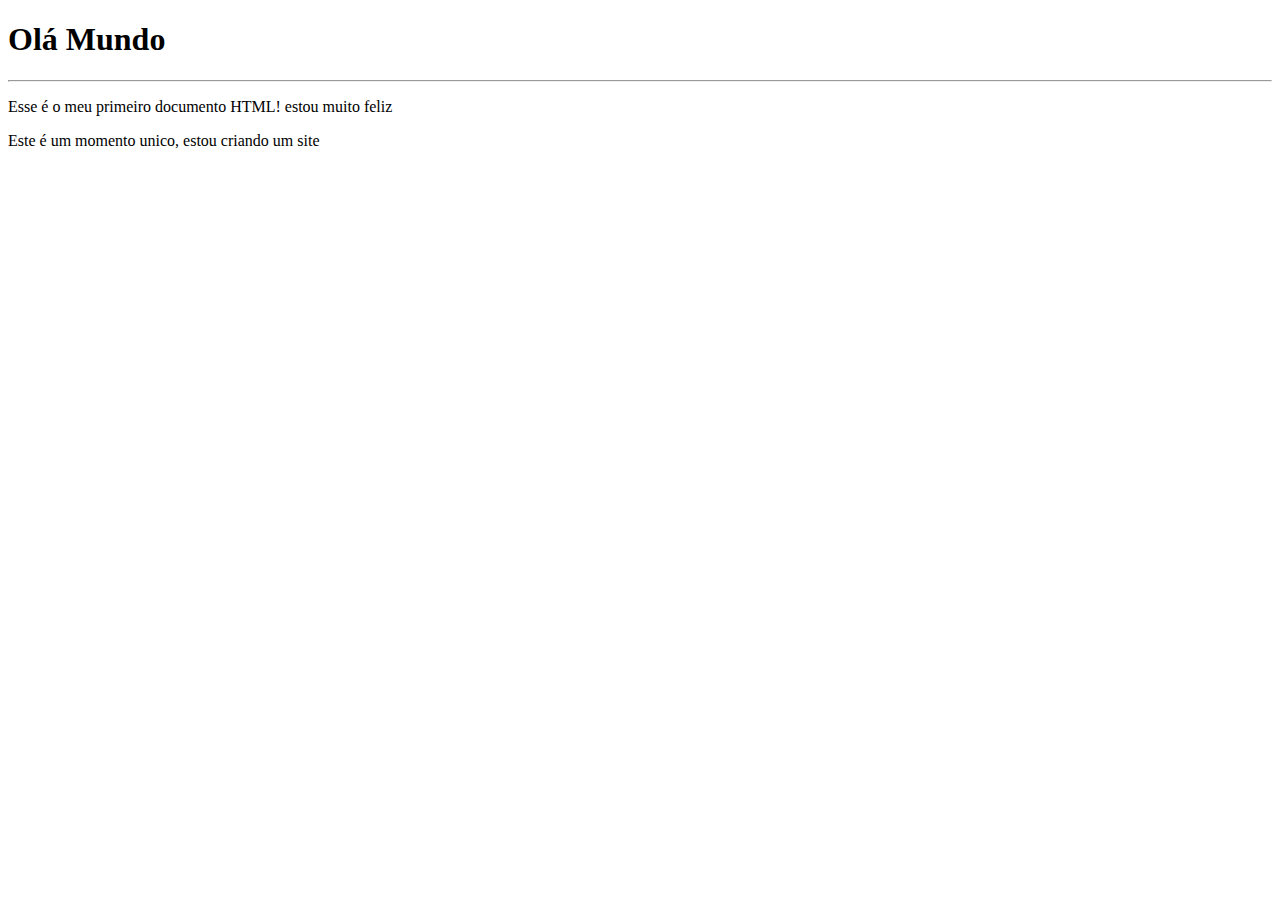
<file: Exercicios/Ex001/index.html>
<!DOCTYPE html>
<html lang="pt-br">
<head>
    <meta charset="UTF-8">
    <meta http-equiv="X-UA-Compatible" content="IE=edge">
    <meta name="viewport" content="width=device-width, initial-scale=1.0">
    <title>Meu primeiro exercicio</title>
</head>
<body>
    <h1>Olá Mundo</h1><hr>
    <p>Esse é o meu primeiro documento HTML! estou muito feliz</p>
    <p>Este é um momento unico, estou criando um site</p>
</body>
</html>
</file>
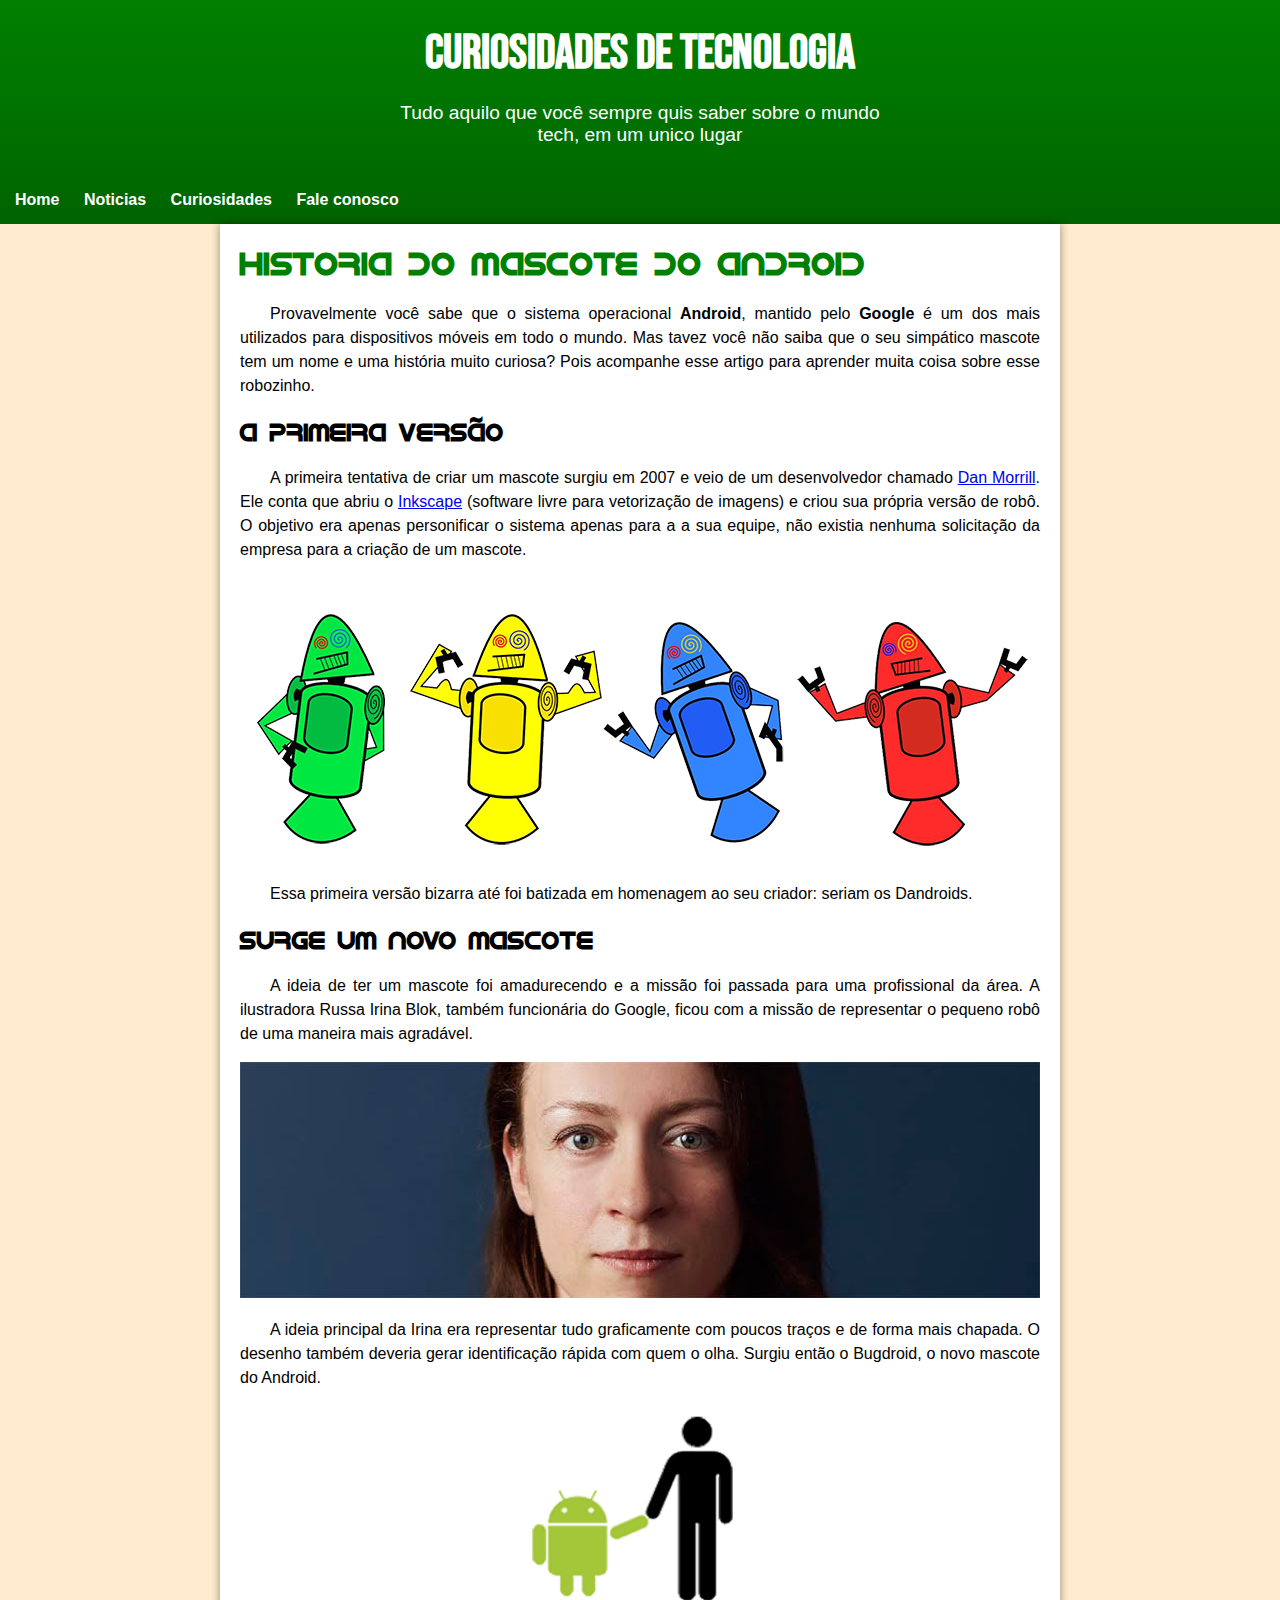
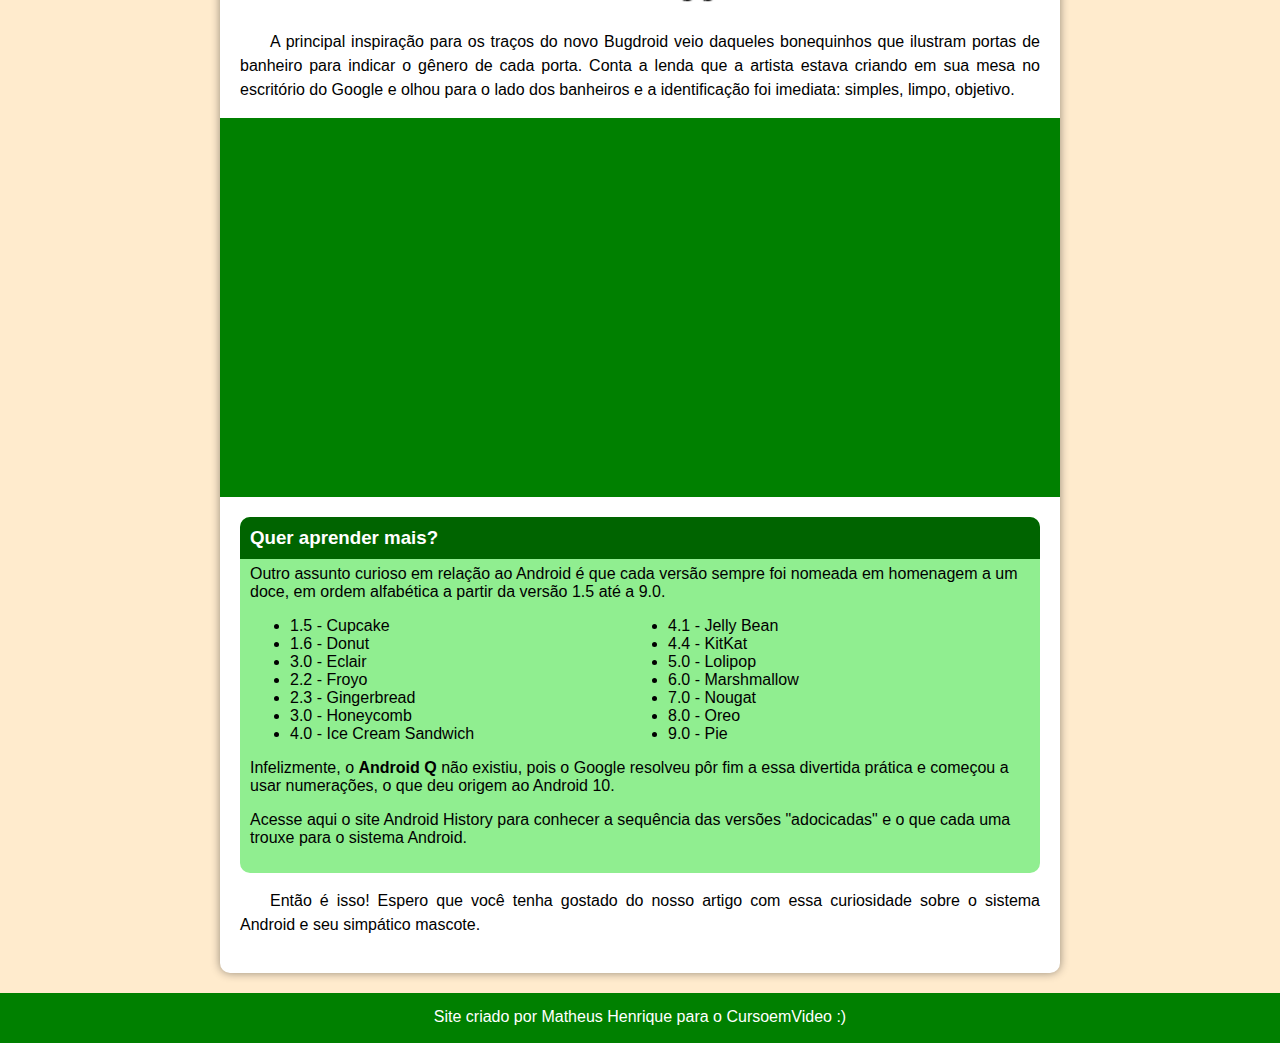
<file: Exercicios/Ex002/index.html>
<!DOCTYPE html>
<html lang="pt-br">
<head>
    <meta charset="UTF-8">
    <meta http-equiv="X-UA-Compatible" content="IE=edge">
    <meta name="viewport" content="width=device-width, initial-scale=1.0">
    <link rel="shortcut icon" href="imagens/favicon.ico" type="image/x-icon">
    <link rel="stylesheet" href="style.css">
    <title>Projeto 10</title>
</head>
<body>
    <header>
        <h1>CURIOSIDADES DE TECNOLOGIA</h1>
        <p>Tudo aquilo que você sempre quis saber sobre o mundo tech, em um unico lugar</p>
            <nav style="text-align: left;">
                <a href="#">Home</a>
                <a href="#">Noticias</a>
                <a href="#">Curiosidades</a>
                <a href="#">Fale conosco</a>
            </nav>
    </header>
    <main>
        <article>
            <h1>Historia do mascote do android</h1>
            <p>Provavelmente você sabe que o sistema operacional <strong>Android</strong>, mantido pelo <strong>Google</strong> é um dos mais utilizados para dispositivos móveis em todo o mundo. Mas tavez você não saiba que o seu simpático mascote tem um nome e uma história muito curiosa? Pois acompanhe esse artigo para aprender muita coisa sobre esse robozinho.</p>
            <h2>A primeira versão</h2>
            <p>A primeira tentativa de criar um mascote surgiu em 2007 e veio de um desenvolvedor chamado <a href="#" target="_blank">Dan Morrill</a>. Ele conta que abriu o <a href="#" target="_blank">Inkscape</a> (software livre para vetorização de imagens) e criou sua própria versão de robô. O objetivo era apenas personificar o sistema apenas para a a sua equipe, não existia nenhuma solicitação da empresa para a criação de um mascote.</p><br>
            <img src="imagens/dan-droids.png" alt="Boneco Android" style="width: 100%;">
            <p>Essa primeira versão bizarra até foi batizada em homenagem ao seu criador: seriam os Dandroids.</p>
            <h2>Surge um novo mascote</h2>
            <p>A ideia de ter um mascote foi amadurecendo e a missão foi passada para uma profissional da área. A ilustradora Russa Irina Blok, também funcionária do Google, ficou com a missão de representar o pequeno robô de uma maneira mais agradável.</p>
            <img src="imagens/irina-blok.jpg" alt="irina block" style="width: 100%;">
            <p>A ideia principal da Irina era representar tudo graficamente com poucos traços e de forma mais chapada. O desenho também deveria gerar identificação rápida com quem o olha. Surgiu então o Bugdroid, o novo mascote do Android.</p>
            <img id="este" src="imagens/bugdroid.png" alt="bugdroid" style="width: 40%; display: block; margin: auto;">
            <p>A principal inspiração para os traços do novo Bugdroid veio daqueles bonequinhos que ilustram portas de banheiro para indicar o gênero de cada porta. Conta a lenda que a artista estava criando em sua mesa no escritório do Google e olhou para o lado dos banheiros e a identificação foi imediata: simples, limpo, objetivo.</p>
            <div id="video">
                <iframe width="560" height="315" src="https://www.youtube.com/embed/l2UDgpLz20M" title="YouTube video player" frameborder="0" allow="accelerometer; autoplay; clipboard-write; encrypted-media; gyroscope; picture-in-picture" allowfullscreen></iframe>
            </div>
            <div id="Extra">
                <h3>Quer aprender mais?</h3>
                <p>Outro assunto curioso em relação ao Android é que cada versão sempre foi nomeada em homenagem a um doce, em ordem alfabética a partir da versão 1.5 até a 9.0.</p>
                <ul>
                    <li>1.5 - Cupcake</li>
                    <li>1.6 - Donut</li>
                    <li>3.0 - Eclair</li>
                    <li>2.2 - Froyo</li>
                    <li>2.3 - Gingerbread</li>
                    <li>3.0 - Honeycomb</li>
                    <li>4.0 - Ice Cream Sandwich</li>
                    <li>4.1 - Jelly Bean</li>
                    <li>4.4 - KitKat</li>
                    <li>5.0 - Lolipop</li>
                    <li>6.0 - Marshmallow</li>
                    <li>7.0 - Nougat</li>
                    <li>8.0 - Oreo</li>
                    <li>9.0 - Pie</li>
                </ul>
                <p>Infelizmente, o <strong>Android Q</strong> não existiu, pois o Google resolveu pôr fim a essa divertida prática e começou a usar numerações, o que deu origem ao Android 10.</p>
                <p>Acesse aqui o site Android History para conhecer a sequência das versões "adocicadas" e o que cada uma trouxe para o sistema Android.</p>
            </div>
            <p>Então é isso! Espero que você tenha gostado do nosso artigo com essa curiosidade sobre o sistema Android e seu simpático mascote.</p>
        </article>
    </main>
    <footer>
        <p>Site criado por Matheus Henrique para o CursoemVideo :)</p>
    </footer>
</body>
</html>
</file>
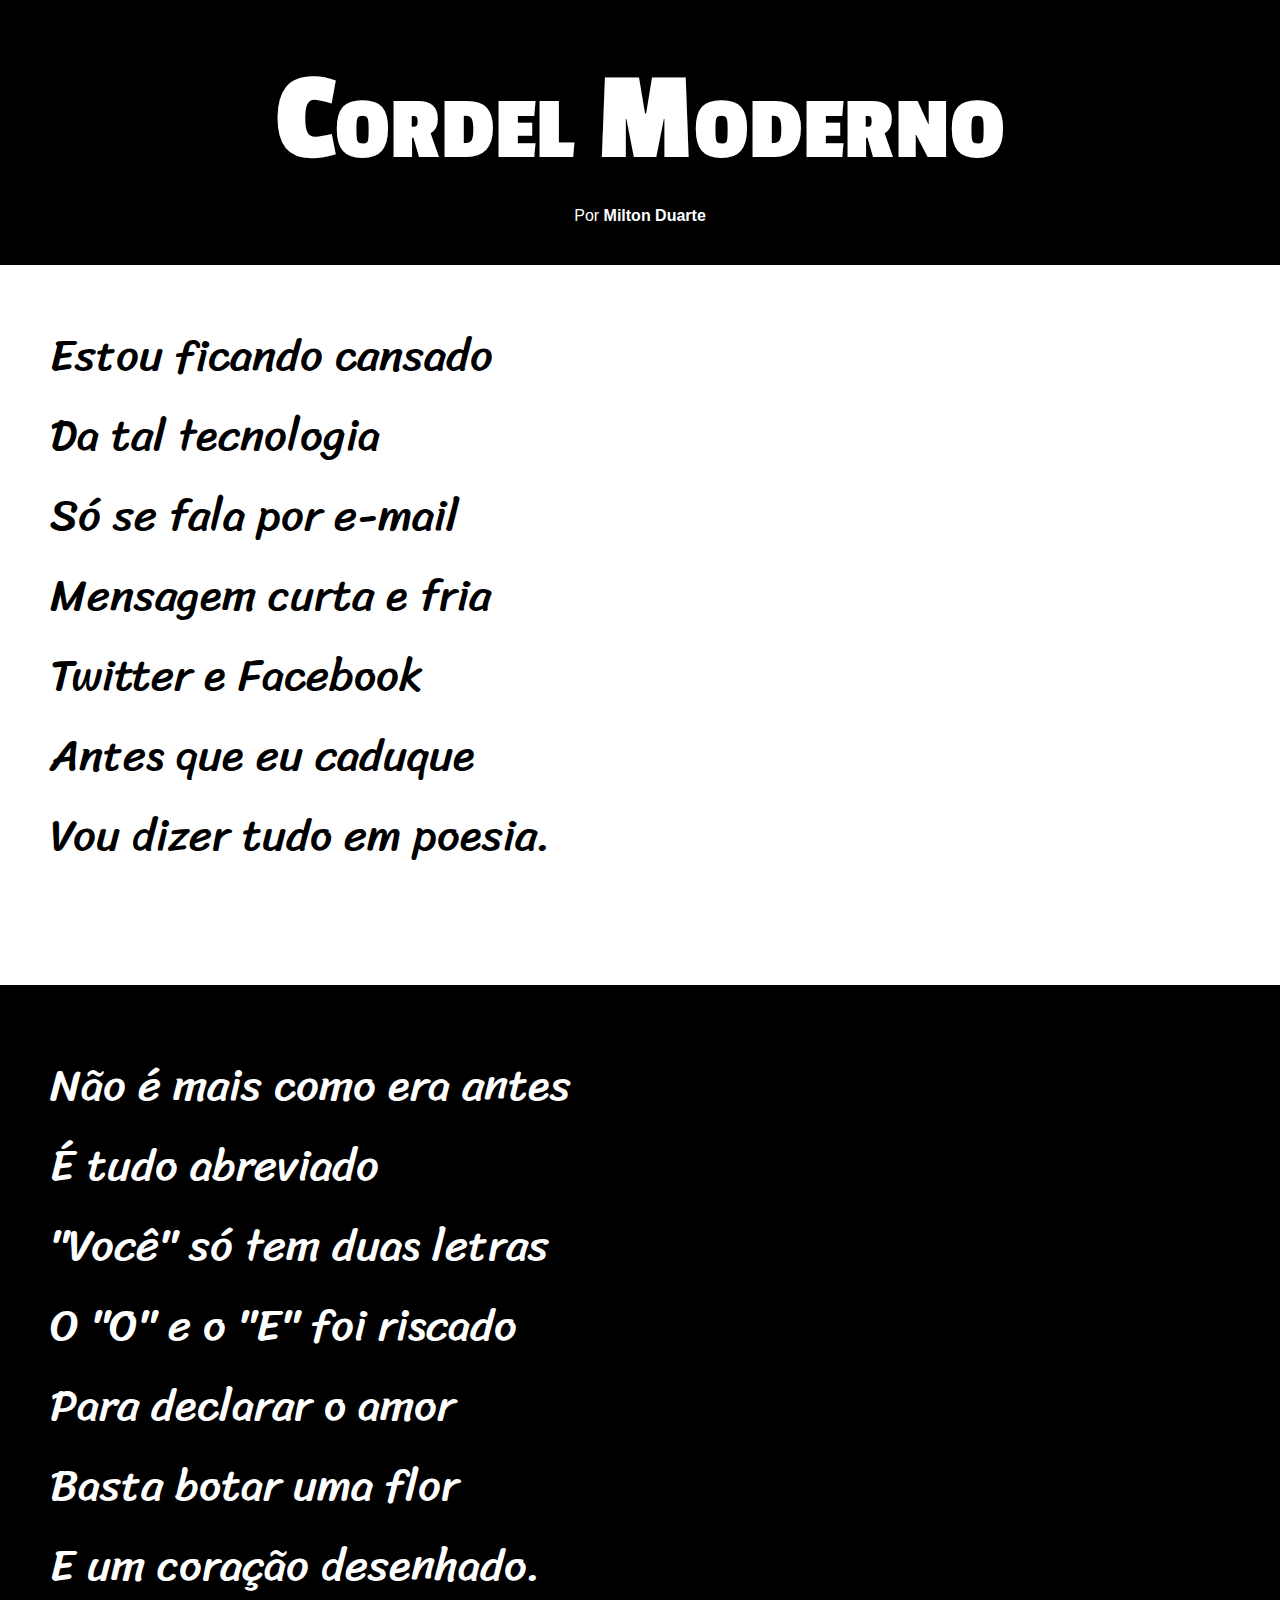
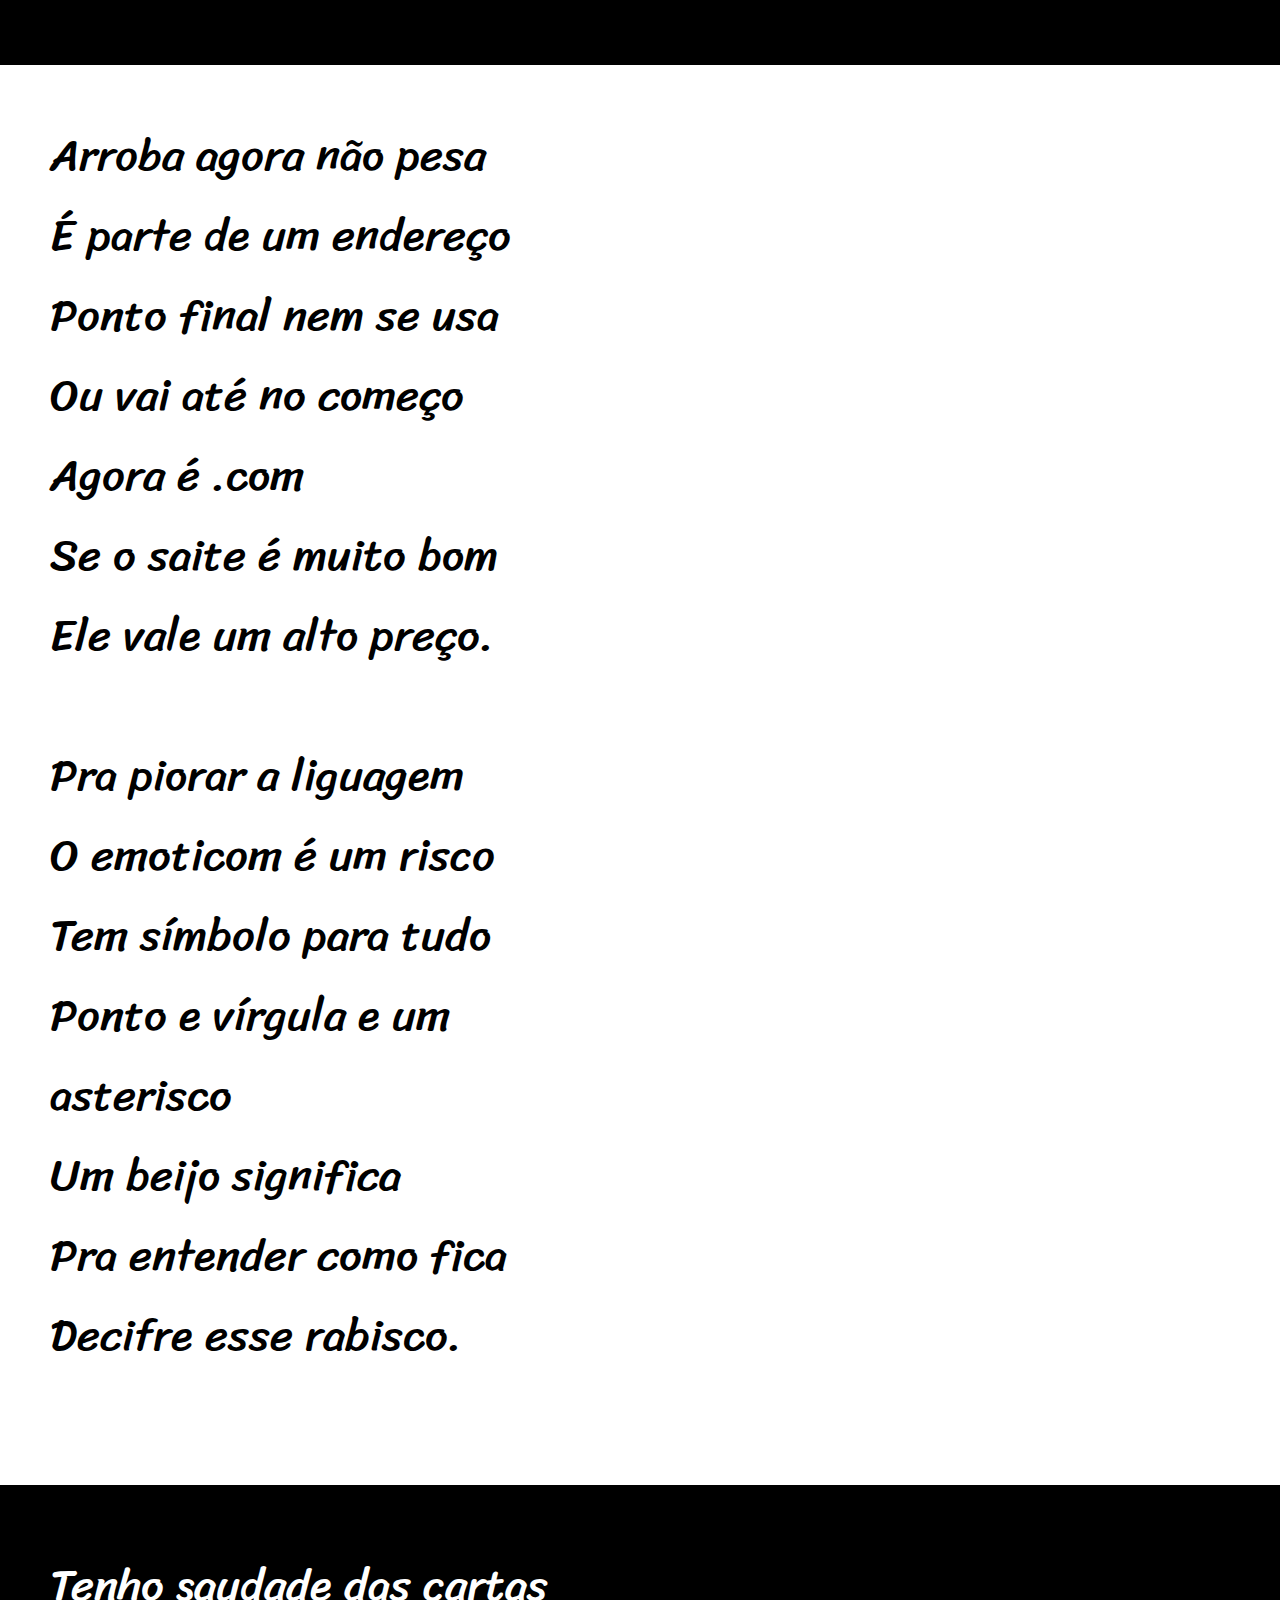
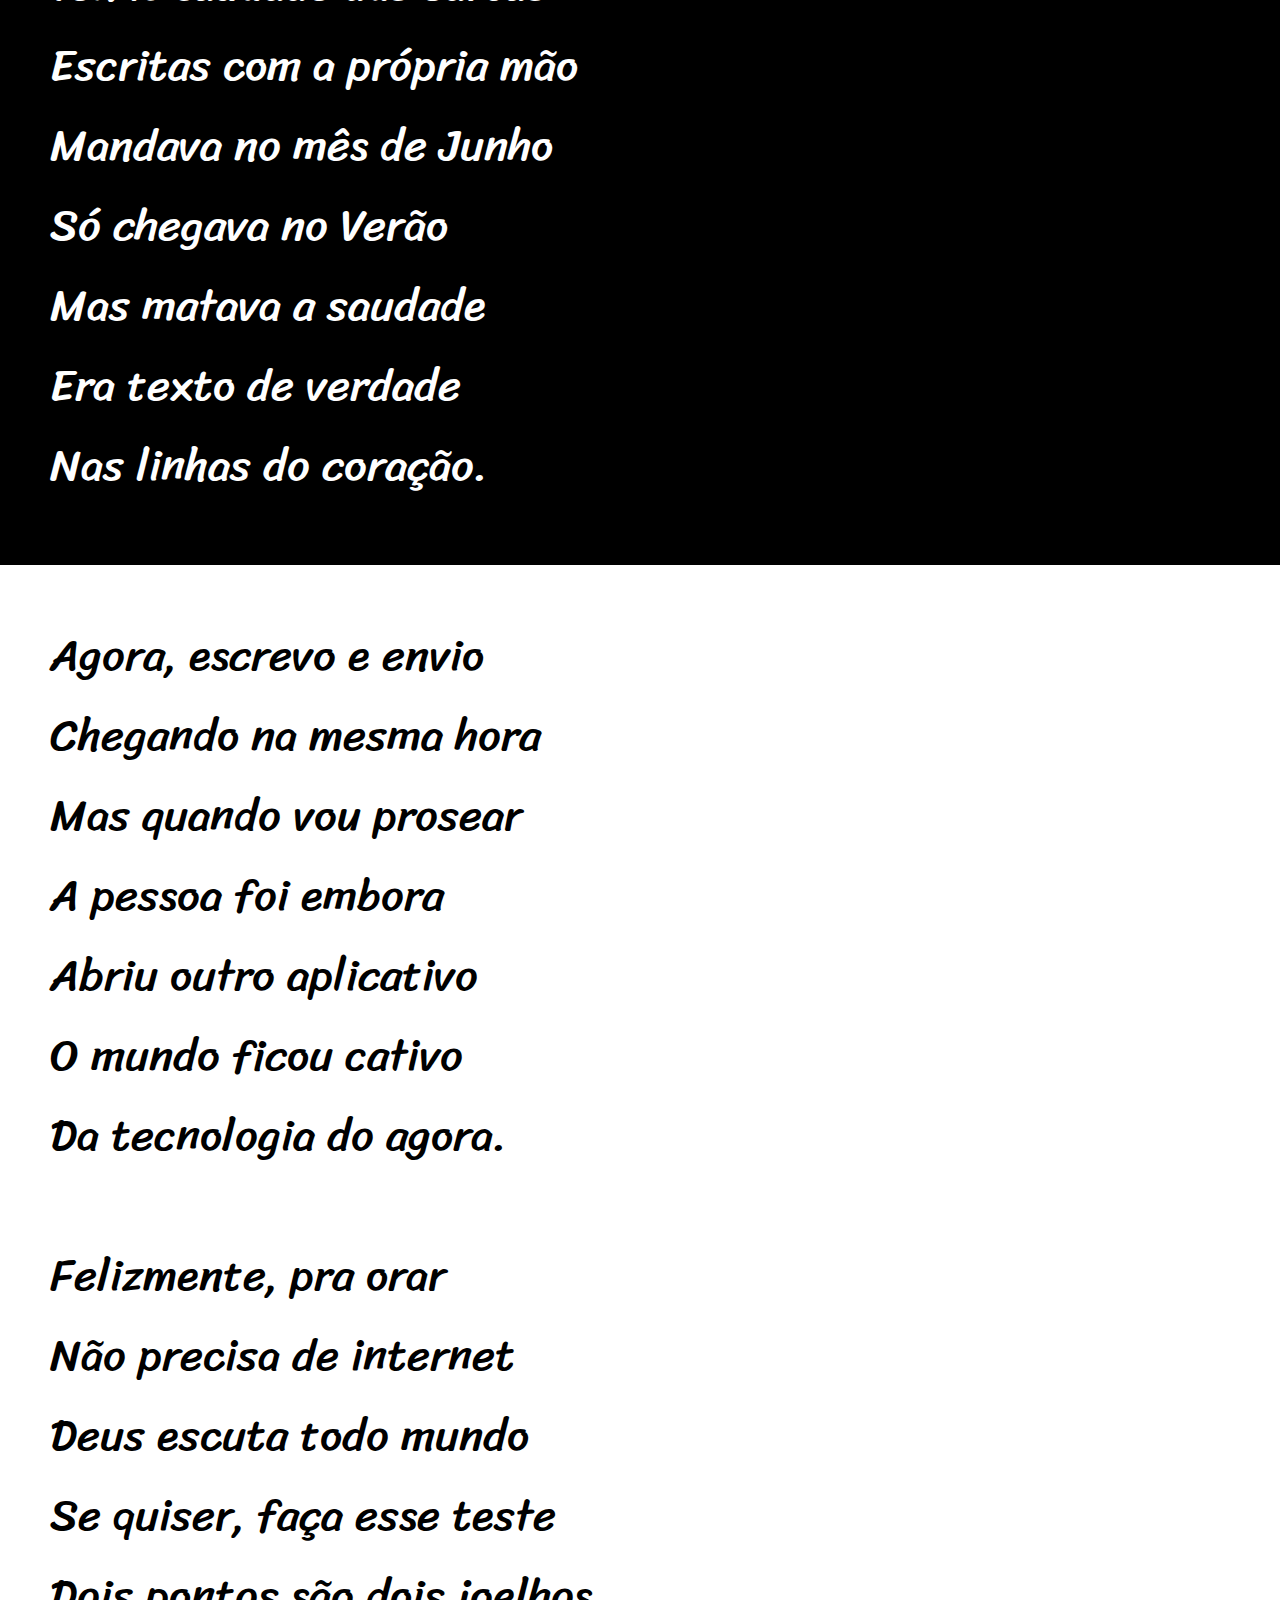
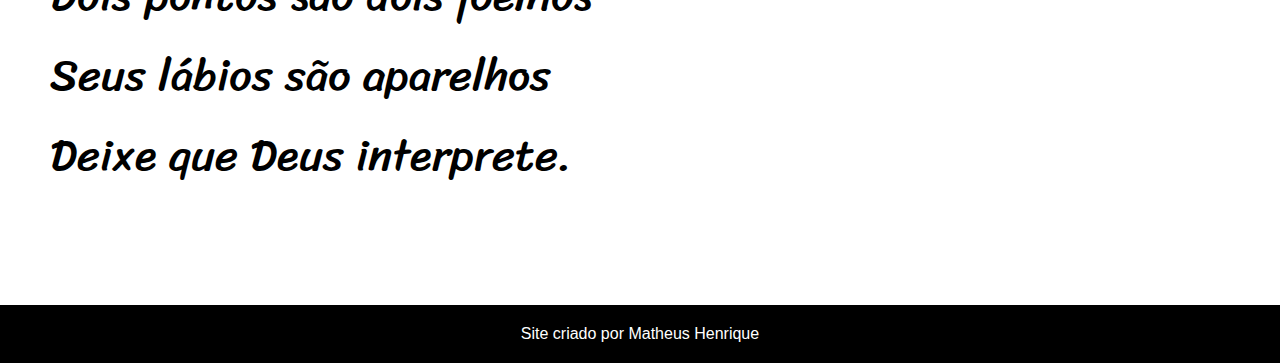
<file: Exercicios/Ex003/index.html>
<!DOCTYPE html>
<html lang="pt-br">
<head>
    <meta charset="UTF-8">
    <meta http-equiv="X-UA-Compatible" content="IE=edge">
    <meta name="viewport" content="width=device-width, initial-scale=1.0">
    <link rel="stylesheet" href="style.css">
    <title>Projeto Cordel</title>
</head>
<body>
    <header>
        <h1>Cordel Moderno</h1>
        <p>Por <a href="https://www.recantodasletras.com.br/poesias/3186743" target="_blank">Milton Duarte</a></p>
    </header>
    <div class="normal">
        <p>
            Estou ficando cansado
            <br>
            Da tal tecnologia
            <br>
            Só se fala por e-mail
            <br>
            Mensagem curta e fria
            <br>
            Twitter e Facebook
            <br>
            Antes que eu caduque
            <br>
            Vou dizer tudo em poesia.
        </p>
    </div>
    <div id="img1" class="normal">
        <p>
            Não é mais como era antes
            <br>
            É tudo abreviado
            <br>
            "Você" só tem duas letras
            <br>
            O "O" e o "E" foi riscado
            <br>
            Para declarar o amor
            <br>
            Basta botar uma flor
            <br>
            E um coração desenhado.
        </p>
    </div>
    <div class="normal">
        <p>
            Arroba agora não pesa
            <br>
            É parte de um endereço
            <br>
            Ponto final nem se usa
            <br>
            Ou vai até no começo
            <br>
            Agora é .com
            <br>
            Se o saite é muito bom
            <br>
            Ele vale um alto preço.
        </p>
        <p>
            Pra piorar a liguagem
            <br>
            O emoticom é um risco
            <br>
            Tem símbolo para tudo
            <br>
            Ponto e vírgula e um asterisco
            <br>
            Um beijo significa
            <br>
            Pra entender como fica
            <br>
            Decifre esse rabisco.
        </p>
    </div>
    <div id="img2" class="normal">
        <p>
            Tenho saudade das cartas
            <br>
            Escritas com a própria mão
            <br>
            Mandava no mês de Junho
            <br>
            Só chegava no Verão
            <br>
            Mas matava a saudade
            <br>
            Era texto de verdade
            <br>
            Nas linhas do coração.
        </p>
    </div>
    <div class="normal">
        <p>
            Agora, escrevo e envio
            <br>
            Chegando na mesma hora
            <br>
            Mas quando vou prosear
            <br>
            A pessoa foi embora
            <br>
            Abriu outro aplicativo
            <br>
            O mundo ficou cativo
            <br>
            Da tecnologia do agora.
        </p>
        <p>
            Felizmente, pra orar
            <br>
            Não precisa de internet
            <br>
            Deus escuta todo mundo
            <br>
            Se quiser, faça esse teste
            <br>
            Dois pontos são dois joelhos
            <br>
            Seus lábios são aparelhos
            <br>
            Deixe que Deus interprete.
        </p>
    </div>
    <footer>
        <p>Site criado por Matheus Henrique</p>
    </footer>
</body>
</html>
</file>
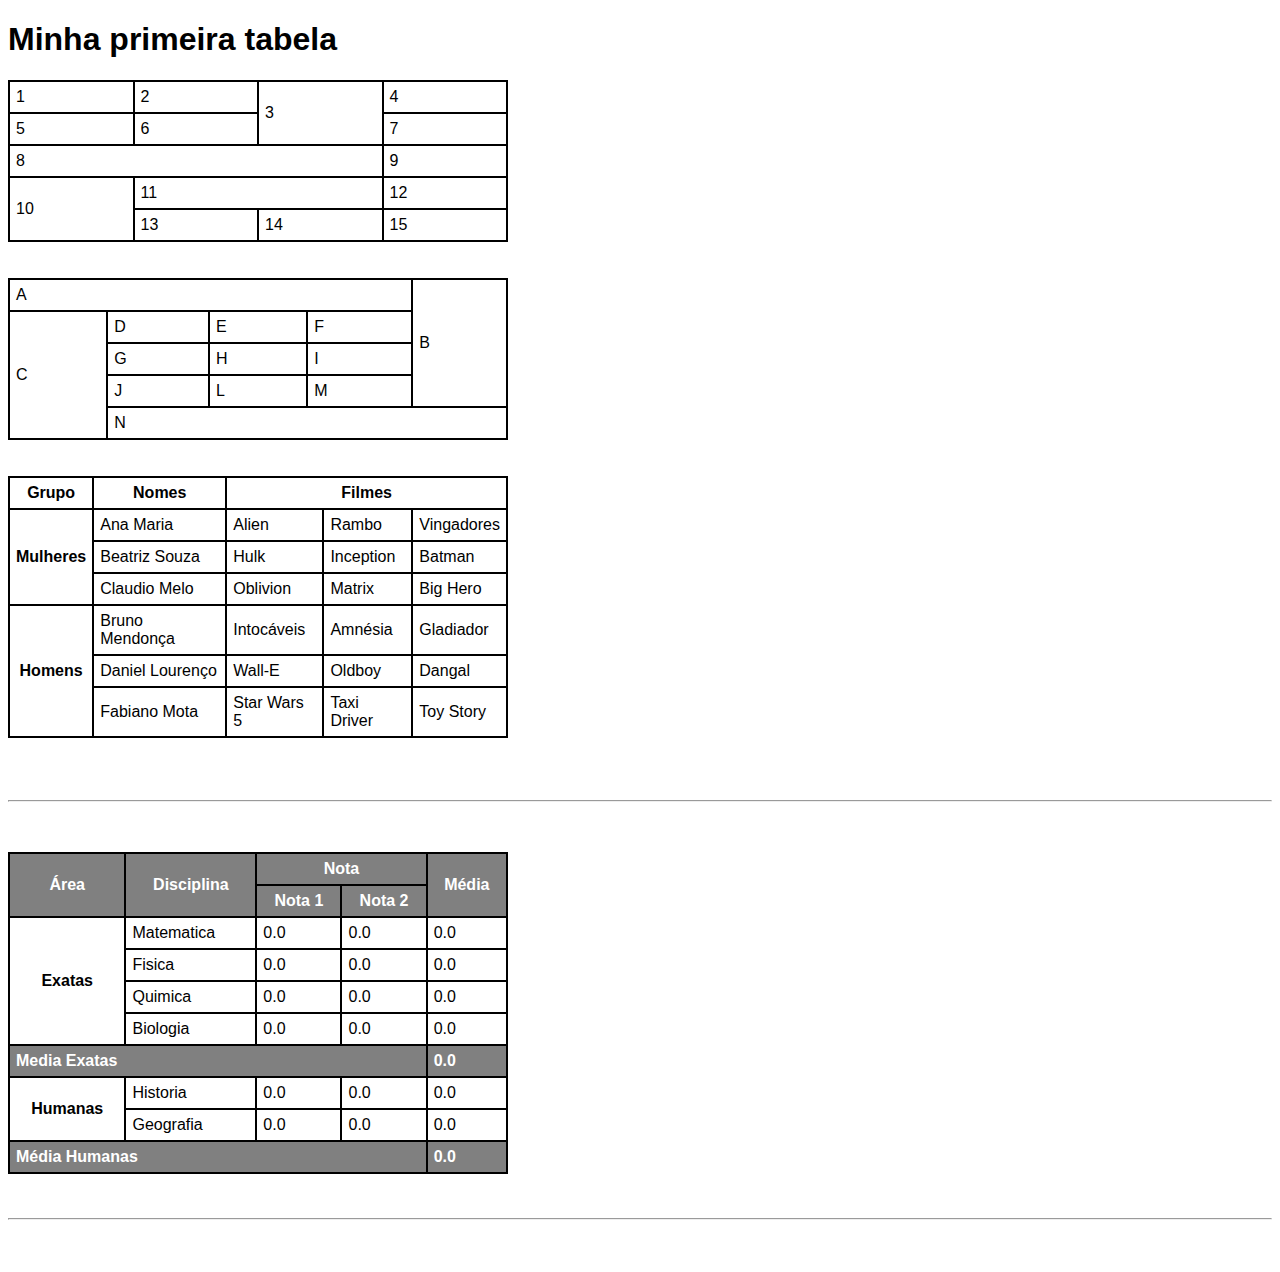
<file: Exercicios/Ex004/index.html>
<!DOCTYPE html>
<html lang="pt-br">
<head>
    <meta charset="UTF-8">
    <meta http-equiv="X-UA-Compatible" content="IE=edge">
    <meta name="viewport" content="width=device-width, initial-scale=1.0">
    <link rel="stylesheet" href="style.css">
    <title>Tabelas</title>
</head>
<body>
    <h1>Minha primeira tabela</h1>
    <table>
        <tr>
            <td>1</td>
            <td>2</td>
            <td rowspan="2">3</td>
            <td>4</td>
        </tr>
        <tr>
            <td>5</td>
            <td>6</td>
            <td>7</td>
        </tr>
        <tr>
            <td colspan="3">8</td>
            <td>9</td>
        </tr>
        <tr>
            <td rowspan="2">10</td>
            <td colspan="2">11</td>
            <td>12</td>
        </tr>
        <tr>
            <td>13</td>
            <td>14</td>
            <td>15</td>
        </tr>
    </table>
    <table><br><br>
        <tr>
            <td colspan="4">A</td>
            <td rowspan="4">B</td>
        </tr>
        <tr>
            <td rowspan="4">C</td>
            <td>D</td>
            <td>E</td>
            <td>F</td>
        </tr>
        <tr>
            <td>G</td>
            <td>H</td>
            <td>I</td>
        </tr>
        <tr>
            <td>J</td>
            <td>L</td>
            <td>M</td>
        </tr>
        <tr>
            <td colspan="4">N</td>
        </tr>
    </table><br><br>
    <table>
        <tr>
            <th>Grupo</th>
            <th>Nomes</th>
            <th colspan="3">Filmes</th>
        </tr>
        <tr>
            <th rowspan="3">Mulheres</th>
            <td>Ana Maria</td>
            <td>Alien</td>
            <td>Rambo</td>
            <td>Vingadores</td>
        </tr>
        <tr>
            <td>Beatriz Souza</td>
            <td>Hulk</td>
            <td>Inception</td>
            <td>Batman</td>
        </tr>
        <tr>
            <td>Claudio Melo</td>
            <td>Oblivion</td>
            <td>Matrix</td>
            <td>Big Hero</td>
        </tr>
        <tr>
            <th rowspan="3">Homens</th>
            <td>Bruno Mendonça</td>
            <td>Intocáveis</td>
            <td>Amnésia</td>
            <td>Gladiador</td>
        </tr>
        <tr>
            <td>Daniel Lourenço</td>
            <td>Wall-E</td>
            <td>Oldboy</td>
            <td>Dangal</td>
        </tr>
        <tr>
            <td>Fabiano Mota</td>
            <td>Star Wars 5</td>
            <td>Taxi Driver</td>
            <td>Toy Story</td>
        </tr>
    </table>
    <br><br><br><hr>
    <table style="margin-top: 50px;">
        <thead>
            <tr>
                <th rowspan="2">Área</th>
                <th rowspan="2">Disciplina</th>
                <th colspan="2">Nota</th>
                <th rowspan="2">Média</th>
            </tr>
            <tr>
                <th>Nota 1</th>
                <th>Nota 2</th>
            </tr>
        </thead>
        <tbody>
            <tr>
                <th rowspan="4">Exatas</th>
                <td>Matematica</td>
                <td>0.0</td>
                <td>0.0</td>
                <td>0.0</td>
            </tr>
            <tr>
                <td>Fisica</td>
                <td>0.0</td>
                <td>0.0</td>
                <td>0.0</td>
            </tr>
            <tr>
                <td>Quimica</td>
                <td>0.0</td>
                <td>0.0</td>
                <td>0.0</td>
            </tr>
            <tr>
                <td>Biologia</td>
                <td>0.0</td>
                <td>0.0</td>
                <td>0.0</td>
            </tr>
            <tr>
                <th class="media" colspan="4">Media Exatas</th>
                <td class="media"><strong>0.0</strong></td>
            </tr>
            <tr>
                <th rowspan="2">Humanas</th>
                <td>Historia</td>
                <td>0.0</td>
                <td>0.0</td>
                <td>0.0</td>
            </tr>
            <tr>
                <td>Geografia</td>
                <td>0.0</td>
                <td>0.0</td>
                <td>0.0</td>
            </tr>
            <tr>
                <th class="media" colspan="4">Média Humanas</th>
                <td class="media"><strong>0.0</strong></td>
            </tr>
        </tbody>
    </table> <br><br><hr><br><br>
</body>
</html>
</file>
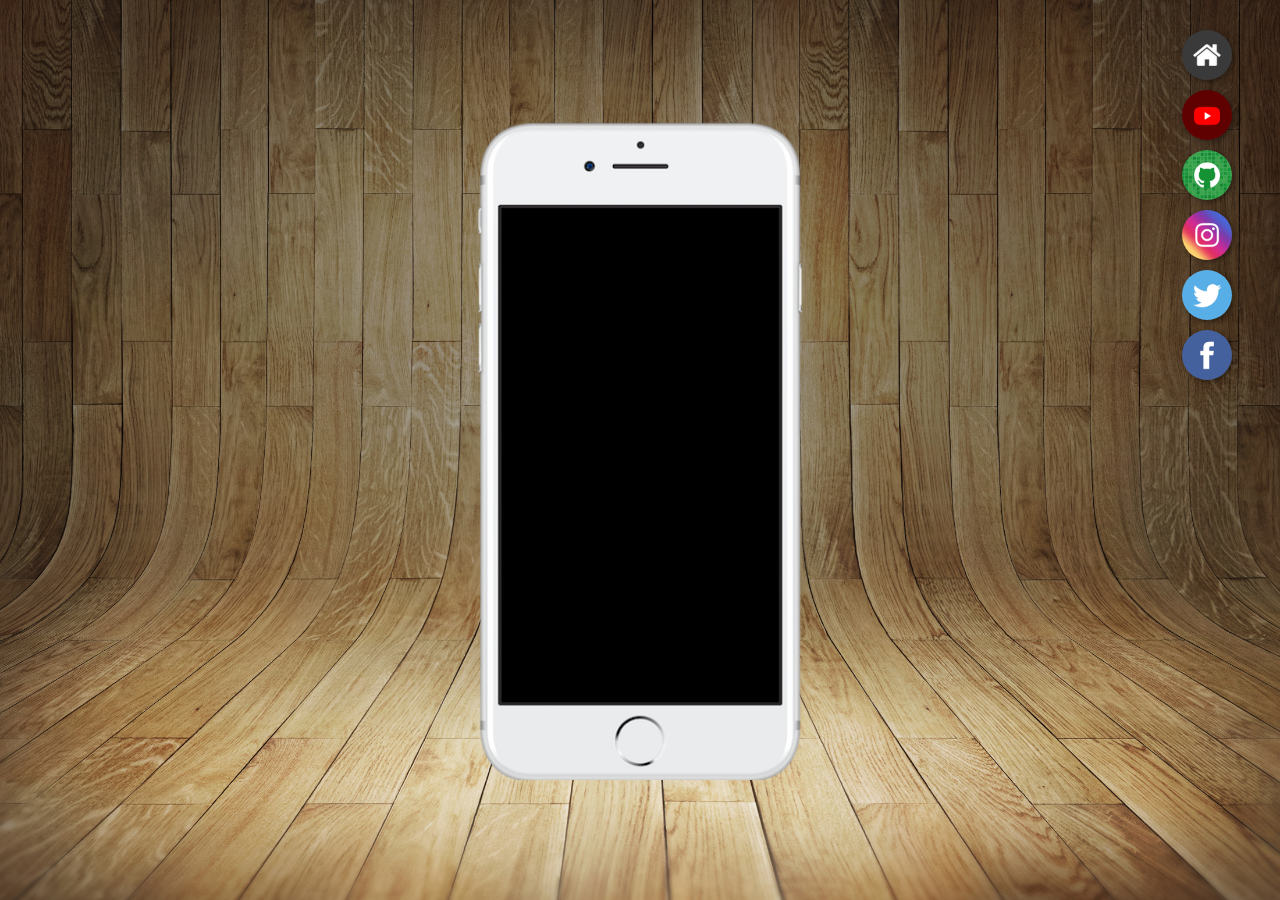
<file: Exercicios/Ex005/index.html>
<!DOCTYPE html>
<html lang="pt-br">
<head>
    <meta charset="UTF-8">
    <meta http-equiv="X-UA-Compatible" content="IE=edge">
    <meta name="viewport" content="width=device-width, initial-scale=1.0">
    <link rel="shortcut icon" href="imagens/favicon.ico" type="image/x-icon">
    <link rel="stylesheet" href="style.css">
    <title>Iframe</title>
</head>
<body>
    <main>
        <div id="telefone">
            <iframe src="Telas/home.html" name="tela" id="tela" width="285px" height="510px" frameborder="0"></iframe>
        </div>
        <div id="icones">
            <a href="Telas/home.html" target="tela"><img class="logo"src="imagens/logo-home.jpg" alt="Logo home"></a>
            <a href="" target="tela"><img class="logo"src="imagens/logo-youtube.jpg" alt=" Logo Youtube"></a>
            <a href="" target="tela"><img class="logo"src="imagens/logo-github.jpg" alt="Logo GitHub"></a>
            <a href="" target="tela"><img class="logo"src="imagens/logo-instagram.jpg" alt="Logo Instagram"></a>
            <a href="" target="tela"><img class="logo"src="imagens/logo-twitter.jpg" alt="Logo Twitter"></a>
            <a href="" target="tela"><img class="logo"src="imagens/logo-facebook.jpg" alt="Logo Facebook"></a>
        </div>
    </main>
</body>
</html>
</file>
<file: Exercicios/Ex002/style.css>
@charset "UTF-8";

@import url('https://fonts.googleapis.com/css2?family=Bebas+Neue&display=swap');

@font-face{
    font-family: 'Android';
    src:url('fontes/idroid.otf') format('opentype');
    font-weight: normal;
}

body{
    margin:0px;
    font-family: Arial, Helvetica, sans-serif;
    background-color: blanchedalmond;
}

header{
    background-image: linear-gradient(to bottom, green, darkgreen);
    text-align: center;
    color: white;
    min-height: 145px;
    min-width: 320px;
    margin: 0px auto 0px auto;
    padding: 5px;
}

header>h1{
    font-family: 'Bebas Neue', cursive;
    font-size: 3em;
    margin: 20px;
}

header>p{
    margin-bottom: 50px;
    font-size: 1.2em;
    max-width: 500px;
    margin: auto auto 35px auto;
}


nav>a{
    font-weight: bold;
    text-decoration: none;
    text-align: center;
    color: white;
    padding: 10px;
    display: inline-block;
}

nav>a:hover{
    background-color: lightgreen;
    border-radius: 5px;
    transition-duration: 0.4s;
}

main{
    background-color: white;
    margin: 0px auto 20px auto;
    padding: 20px;
    max-width: 800px;
    min-width: 320px;
    box-shadow: 0px 0px 10px rgba(0, 0, 0, 0.418);
    border-bottom-left-radius: 10px;
    border-bottom-right-radius: 10px;
}

main>article>p{
    text-align: justify;
    text-indent: 30px;
    line-height: 1.5em;
}

main>article>h1{
    font-family: 'Android';
    color: green;
    margin-top: 0px;
}

main>article>h2{
    font-family: 'Android';
}

#video{
    background-color: green;
    padding:30px;
    margin:auto -20px 20px -20px;
}

#video>iframe{
    width: 100%;
    border-radius: 10px;
}

footer{
    background-color: green;
    text-align: center;
    color: white;
    height: 20px;
    padding: 15px;
}

footer > p{
    text-align: center;
    margin: 0px;
}

#Extra{
    background-color: lightgreen;
    border-radius: 10px;
    padding: 10px;
}

#Extra h3{
    color: white;
    background-color: darkgreen;
    margin: -10px -10px -10px -10px;
    padding: 10px;
    font-weight: bold;
    border-top-right-radius: 10px;
    border-top-left-radius: 10px;
}

#Extra > ul{
    columns: 2;
}
</file>
<file: Exercicios/Ex003/style.css>
@charset "UTF-8";

@import url('https://fonts.googleapis.com/css2?family=Passion+One:wght@400;700;900&display=swap');

@import url('https://fonts.googleapis.com/css2?family=Sriracha&display=swap');

body{
    font-family: Verdana, Geneva, Tahoma, sans-serif;
    margin: 0px;
    background-color: white;
}

header{
    background-color: black;
    color: white;
    margin: 0px;
    text-align: center;
}

header > h1 {
    padding-top: 50px;
    margin: 0px;
    font-variant: small-caps;
    font-family: 'Passion one', cursive;
    font-size: 10vw;
}

header>p{
    padding-bottom: 40px;
}

header>p>a{
    color: white;
    text-decoration: none;
    font-weight: bolder;
    
}

header>p>a:hover{
    color: white;
    text-decoration: underline;
}

div.normal{
    font-family: 'Sriracha', cursive;
    font-size: 3.5vw;
    display: block;
    margin: 0px;
    padding-bottom: 60px;
}

div.normal>p{
    margin: 40px;
    max-width: 587px;
    padding: 10px;
}

div#img1{
    background: black url("imagens/background001.jpg") no-repeat fixed center center;
    background-size: cover;
    padding: 10px 0px 10px 0px;
    box-shadow: inset 6px 6px 13px 0px rgba(0, 0, 0, 0.473);
}

div#img1>p{
    background-color: rgba(0, 0, 0, 0.473);
    color: white;
    display: inline-block;
}

div#img2>p{
    background-color: rgba(0, 0, 0, 0.26);
    color: white;
    display: inline-block;
}

div#img2{
    background: black url("imagens/background002.jpg") no-repeat fixed center center;
    background-size: cover;
    padding: 10px 0px 10px 0px;
    box-shadow: inset 6px 6px 13px 0px rgba(0, 0, 0, 0.473);
}

footer{
    background-color: black;
    color: white;
    text-align: center;
    margin:0px;
}

footer>p{
    margin: 0px;
    padding: 20px;
}
</file>
<file: Exercicios/Ex004/style.css>
@charset "UTF-8";

body{
    font-family: Arial, Helvetica, sans-serif;
}

table{
    width: 500px;
    border-collapse: collapse;
}

td, th{
    border: 2px solid black;
    padding: 6px;
}

thead>tr>th{
    color: white;
    text-align: center;
    background-color: gray;
}

tbody>tr>th{
    text-align: center;
}

.media{
    background-color: gray;
    color: white;
    text-align: left;
}
</file>
<file: Exercicios/Ex005/style.css>
@charset "UTF-8";

*{
    margin:0px;
    padding:0px;
}

html, body{
    height: 97vh;
    width: 97vw;
}


body{
    background: black url("imagens/fundo-madeira.jpg") no-repeat fixed center center;
    background-size: cover;
}

#telefone{
    background-image: url("imagens/frame-iphone.png");
    background-size: cover;
    width: 330px;
    height: 660px;
    position: absolute;
    top: 50%;
    left: 50%;
    transform: translate(-50%, -50%);
}

#tela{
    position:absolute;
    left: 23px;
    bottom: 72px;
}

#icones{
    display: inline;
    float: right;
    margin-top: 20px;
}

.logo{
    width: 50px;
    margin: 10px;
    border-radius: 50%;
    box-shadow: 2px 2px 5px rgba(0, 0, 0, 0.400);
    box-sizing: border-box;
    display: block;
}

.logo:hover{
    border: 2px solid rgba(255, 255, 255, 0.637);
    transform: translate(-3px, -3px);
    box-shadow: 5px 5px 10px rgba(0, 0, 0, 0.623);
    transition: transform .3s, border 1s;
}
</file>
